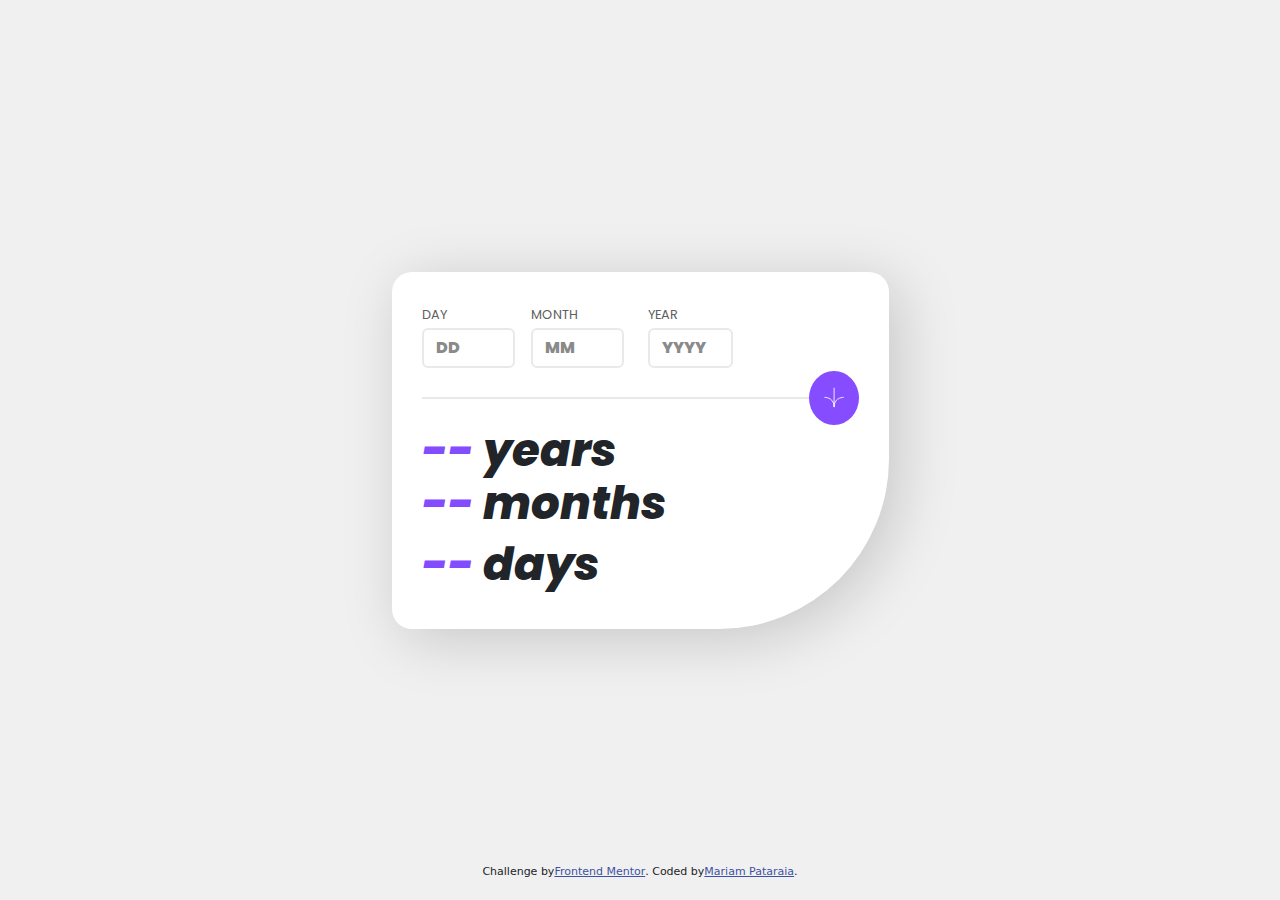
<file: index.html>
<!DOCTYPE html>
<html lang="en">

<head>
  <meta charset="UTF-8">
  <meta name="viewport" content="width=device-width, initial-scale=1.0">
  <link rel="icon" type="image/png" sizes="32x32" href="./assets/images/favicon-32x32.png">
  <link rel="stylesheet" href="css/bootstrap.min.css">
  <link rel="stylesheet" href="css/style.css">
  <link rel="stylesheet" href="css/fonts.css">
  <title>Frontend Mentor | Age calculator app</title>


</head>

<body>

  <main class="box mt-5 m-sm-0">

    <form class="row w-100 my-0 mx-0 ">
      <div class="col-sm-3 col-4 parent ps-0 pe-sm-3 pe-2">
        <label for="day" class="form-label">DAY</label>
        <input type="number" class="form-control input-field" id="day" placeholder="DD">
        <p class=" validation" id="valid_day">This field is required</p>
        <p class=" validation" id="valid_dayv">Must be a valid day</p>
        <span></span>
      </div>
      <div class="col-sm-3 col-4 parent ps-sm-0 px-1 pe-sm-3">
        <label for="month" class="form-label">MONTH</label>
        <input type="number" class="form-control" id="month" placeholder="MM">
        <p class=" validation" id="valid_month">This field is required</p>
        <p class=" validation" id="valid_monthv">Must be a valid month</p>
      </div>
      <div class="col-sm-3 col-4 parent ps-2 pe-sm-3 pe-0">
        <label for="year" class="form-label">YEAR</label>

        <input type="number" class="form-control" id="year" placeholder="YYYY">
        <p class=" validation" id="valid_year">This field is required</p>
        <p class=" validation" id="valid_yearv">Must be in the past</p>
      </div>
    </form>


    <section class=" middle_element mt-3 mb-1 m-sm-0">
      <div class="line"></div>
      <div class="circle d-flex align-items-center justify-content-center p-2" id="button"><svg class="arrow"
          alt="clickable arrow" xmlns="http://www.w3.org/2000/svg" width="44" height="44" viewBox="0 0 46 44">
          <g fill="none" stroke="#FFF" stroke-width="2">
            <path d="M1 22.019C8.333 21.686 23 25.616 23 44M23 44V0M45 22.019C37.667 21.686 23 25.616 23 44" />
          </g>
        </svg></div>
    </section>

    <section class="output">
      <h1 class="output_text fw-bold"><span class="purple_text" id="year_output">--</span> years</h1>
      <p class="output_text  fw-bold"><span class="purple_text" id="month_output">--</span> months
      </p>
      <p class="output_text  fw-bold"><span class="purple_text" id="day_output">--</span> days</p>


    </section>


  </main>


  <footer class="attribution d-flex justify-content-center">
    Challenge by <a href="https://www.frontendmentor.io?ref=challenge" target="_blank">Frontend Mentor</a>.
    Coded by <a href="https://github.com/mariampataraia" target="_blank">Mariam Pataraia</a>.
  </footer>


  <script src="script/bootstrap.min.js"></script>
  <script src="script/script.js"></script>
</body>

</html>
</file>
<file: css/style.css>
* {
    margin: 0;
    padding: 0;
    box-sizing: border-box;
}

body {
    height: 100vh;
    background-color: #f0f0f0;
}

.box {
    height: 357px;
    width: 497px;
    background-color: white;
    border-radius: 20px 20px 170px 20px;
    box-shadow: 10px 10px 60px rgba(0, 0, 0, 0.171);
    margin-bottom: 60px;
    padding: 30px;
    max-width: 94%;
}

.attribution {
    position: absolute;
    text-align: center;
    width: 100%;
    bottom: 20px;
}

.line {
    width: 100%;
    height: 2px;
    background-color: #e9e9e9;
}

.circle {
    background-color: #864cff;
    width: 54px;
    height: 54px;
    border-radius: 50%;
    cursor: pointer;
}

.circle:active {
    background-color: black;

}

.purple_text {
    color: #844cff;
}

.output_text {
    font-family: 'Poppins-ExtraBoldItalic';
    font-size: 2.813rem;
    line-height: 1;
}

.arrow {
    width: 60%;
    height: 60%;
}

input[type=number]::-webkit-inner-spin-button,
input[type=number]::-webkit-outer-spin-button {
    -webkit-appearance: none;
}

input[type=number] {
    border: 2px solid #e9e9e9;
    caret-color: #9b81ca;
    cursor: pointer;
}

.parent {
    position: relative;
}

.validation {
    font-size: 8px;
    display: none;
    position: absolute;
    color: #e75764;
}

.attribution {
    font-size: 11px;
    text-align: center;
}

.attribution a {
    color: hsl(228, 45%, 44%);
}


.form-label {
    font-family: 'Poppins-Regular';
    font-size: 0.8rem;
    line-height: 0.8;
    color: #606060;

}

.form-control {
    font-family: 'Poppins-ExtraBold';
}

.form-control::placeholder {
    font-family: 'Poppins-ExtraBold';
    color: #8a8a8a;
}



.middle_element {
    display: flex;
    align-items: center;
    width: 100%;
    height: 60px;


}


body {
    display: flex;
    align-items: center;
    justify-content: center;
}

@media only screen and (max-width: 600px) {

    html {
        font-size: 14.5px;
    }

    body {
        /* display: block; */
        align-items: start;
    }

    .box {
        border-radius: 15px 15px 80px 15px;

    }

    .middle_element {
        position: relative;
        height: 70px;
        width: 100%;
    }

    .circle {
        position: absolute;
        left: 50%;
        transform: translate(-50%);
    }

    .form-control::placeholder {
        font-size: 0.825rem;
    }
}
</file>
<file: css/fonts.css>
@font-face {
    font-family: 'Poppins-bold';
    src: url('Poppins-Bold.eot');
    src: url('../fonts/Poppins-Bold.eot') format('embedded-opentype'),
        url('../fonts/Poppins-Bold.woff2') format('woff2'),
        url('../fonts/Poppins-Bold.woff') format('woff'),
        url('../fonts/Poppins-Bold.ttf') format('truetype'),
        url('../fonts/Poppins-Bold.svg') format('svg');
    font-weight: bold;
    font-style: normal;
    font-display: swap;
}

@font-face {
    font-family: 'Poppins-ExtraBoldItalic';
    src: url('../fonts/Poppins-ExtraBoldItalic.eot');
    src: url('../fonts/Poppins-ExtraBoldItalic.eot') format('embedded-opentype'),
        url('../fonts/Poppins-ExtraBoldItalic.woff2') format('woff2'),
        url('../fonts/Poppins-ExtraBoldItalic.woff') format('woff'),
        url('../fonts/Poppins-ExtraBoldItalic.ttf') format('truetype'),
        url('../fonts/Poppins-ExtraBoldItalic.svg') format('svg');
    font-weight: bold;
    font-style: italic;
    font-display: swap;
}

@font-face {
    font-family: 'Poppins-Regular';
    src: url('../fonts/Poppins-Regular.eot');
    src: url('../fonts/Poppins-Regular.eot') format('embedded-opentype'),
        url('../fonts/Poppins-Regular.woff2') format('woff2'),
        url('../fonts/Poppins-Regular.woff') format('woff'),
        url('../fonts/Poppins-Regular.ttf') format('truetype'),
        url('../fonts/Poppins-Regular.svg') format('svg');
    font-weight: normal;
    font-style: normal;
    font-display: swap;
}

@font-face {
    font-family: 'Poppins-BoldItalic';
    src: url('../fonts/Poppins-BoldItalic.eot');
    src: url('../fonts/Poppins-BoldItalic.eot') format('embedded-opentype'),
        url('../fonts/Poppins-BoldItalic.woff2') format('woff2'),
        url('../fonts/Poppins-BoldItalic.woff') format('woff'),
        url('../fonts/Poppins-BoldItalic.ttf') format('truetype'),
        url('../fonts/Poppins-BoldItalic.svg') format('svg');
    font-weight: bold;
    font-style: italic;
    font-display: swap;
}

@font-face {
    font-family: 'Poppins-ExtraBold';
    src: url('../fonts/Poppins-ExtraBold.eot');
    src: url('../fonts/Poppins-ExtraBold.eot') format('embedded-opentype'),
        url('../fonts/Poppins-ExtraBold.woff2') format('woff2'),
        url('../fonts/Poppins-ExtraBold.woff') format('woff'),
        url('../fonts/Poppins-ExtraBold.ttf') format('truetype'),
        url('../fonts/Poppins-ExtraBold.svg') format('svg');
    font-weight: bold;
    font-style: normal;
    font-display: swap;
}

@font-face {
    font-family: 'Poppins-Italic';
    src: url('../fonts/Poppins-Italic.eot');
    src: url('../fonts/Poppins-Italic.eot') format('embedded-opentype'),
        url('../fonts/Poppins-Italic.woff2') format('woff2'),
        url('../fonts/Poppins-Italic.woff') format('woff'),
        url('../fonts/Poppins-Italic.ttf') format('truetype'),
        url('../fonts/Poppins-Italic.svg') format('svg');
    font-weight: normal;
    font-style: italic;
    font-display: swap;
}
</file>
